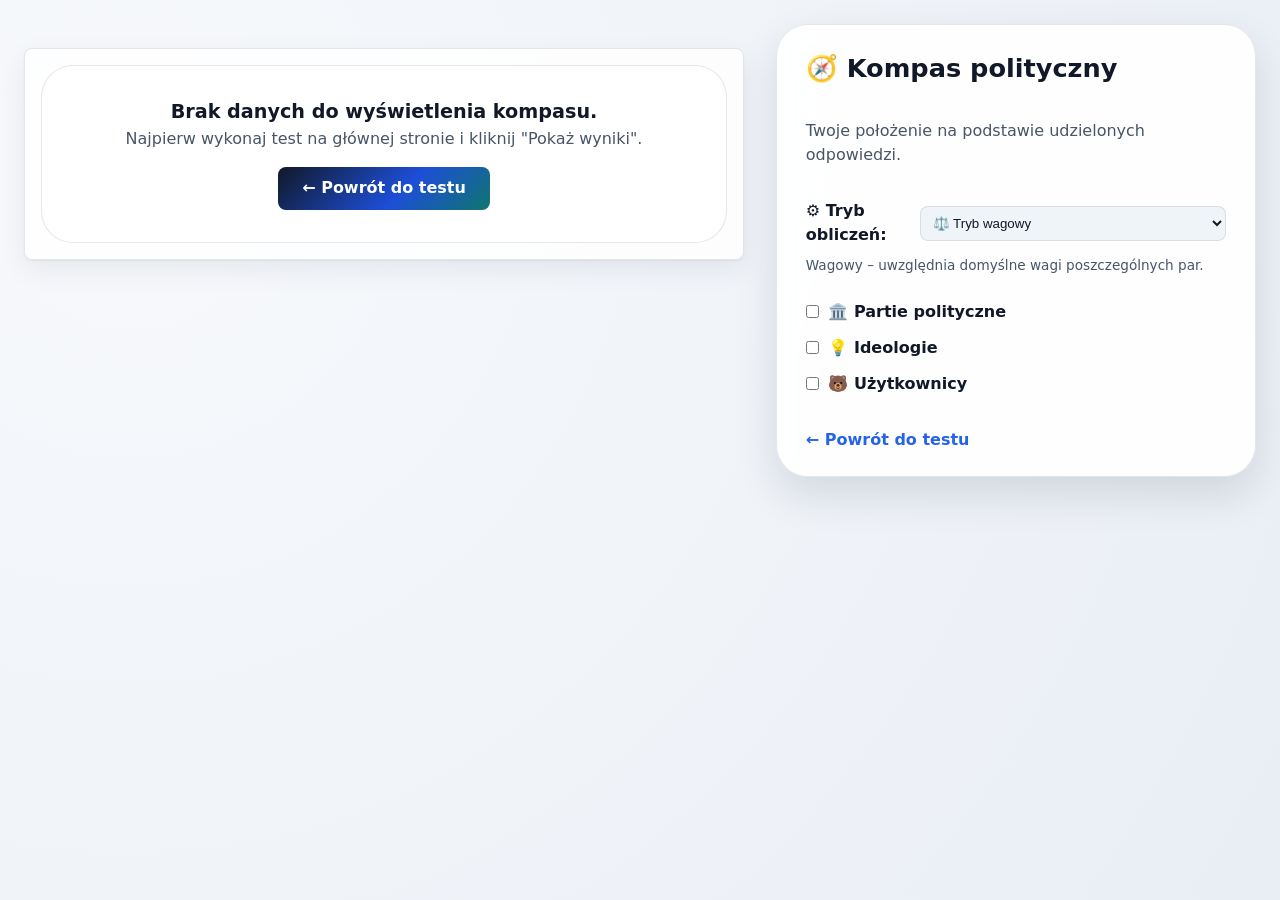
<file: kompas.html>
<!DOCTYPE html>
<html lang="pl">
<head>
  <meta charset="UTF-8">
  <meta name="viewport" content="width=device-width, initial-scale=1.0, user-scalable=yes">
  <meta name="theme-color" content="#1e293b">
  <title>NeoAutystyk – Kompas polityczny</title>
  <link rel="icon" type="image/svg+xml" href="images/ALogo.svg">
  <link rel="stylesheet" href="style.css">
  <link rel="stylesheet" href="compass.css">
  <link rel="preconnect" href="https://fonts.googleapis.com">
  <link rel="preconnect" href="https://fonts.gstatic.com" crossorigin>
  <style>
    /* Dodatkowe style dla podstrony – dwie kolumny, przestronny layout */
    body {
      padding: 1.5rem;
      background: radial-gradient(circle at 10% 20%, var(--bg-gradient-start), var(--bg-gradient-end));
      min-height: 100vh;
    }
    .kompas-layout {
      display: grid;
      grid-template-columns: 1.2fr 0.8fr;
      gap: 2rem;
      max-width: 1400px;
      margin: 0 auto;
      align-items: start;
    }
    .kompas-left {
      min-width: 0;
    }
    .kompas-right {
      background: var(--card-bg);
      backdrop-filter: blur(8px);
      border-radius: 32px;
      padding: 1.5rem 1.8rem;
      border: 1px solid var(--card-border);
      box-shadow: var(--shadow-md);
      display: flex;
      flex-direction: column;
      gap: 1.5rem;
    }
    .kompas-right h2 {
      margin: 0 0 0.5rem 0;
      font-size: 1.6rem;
    }
    .kompas-right .control-group {
      display: flex;
      flex-direction: column;
      gap: 0.75rem;
    }
    .kompas-right .control-group label {
      display: flex;
      align-items: center;
      gap: 0.6rem;
      font-weight: 600;
      color: var(--text-primary);
    }
    .kompas-right select,
    .kompas-right input[type="checkbox"] {
      accent-color: var(--link-color);
    }
    .kompas-right select {
      padding: 0.5rem;
      border-radius: 8px;
      border: 1px solid var(--card-border);
      background: var(--btn-bg);
      color: var(--text-primary);
      font-weight: 500;
      width: 100%;
    }
    .kompas-right .mode-desc {
      font-size: 0.85rem;
      color: var(--text-secondary);
      margin-top: -0.25rem;
    }
    .kompas-right .creative-config-area {
      border-top: 1px solid var(--footer-border);
      padding-top: 1rem;
      margin-top: 0.5rem;
      display: none;
    }
    .kompas-right .creative-config-area.visible {
      display: block;
    }
    .kompas-right .creative-label-edit {
      display: flex;
      flex-wrap: wrap;
      gap: 0.5rem;
      margin-bottom: 1rem;
    }
    .kompas-right .creative-label-edit input {
      flex: 1;
      min-width: 80px;
      padding: 0.4rem;
      border-radius: 8px;
      border: 1px solid var(--card-border);
      background: var(--btn-bg);
      color: var(--text-primary);
    }
    .kompas-right .creative-pairs-list {
      max-height: 300px;
      overflow-y: auto;
      display: flex;
      flex-direction: column;
      gap: 0.5rem;
      margin-bottom: 1rem;
    }
    .kompas-right .creative-pair-row {
      display: grid;
      grid-template-columns: 1fr auto auto 70px;
      gap: 0.5rem;
      align-items: center;
      background: var(--desc-bg);
      padding: 0.4rem 0.6rem;
      border-radius: 8px;
      font-size: 0.85rem;
    }
    .kompas-right .creative-pair-row label {
      display: flex;
      align-items: center;
      gap: 0.4rem;
      font-weight: 500;
      color: var(--text-primary);
    }
    .kompas-right .creative-pair-row select,
    .kompas-right .creative-pair-row input {
      padding: 0.2rem 0.4rem;
      border-radius: 6px;
      border: 1px solid var(--card-border);
      background: var(--btn-bg);
      color: var(--text-primary);
    }
    .kompas-right .creative-pair-row input[type="checkbox"] {
      width: 1.2rem;
      height: 1.2rem;
    }
    .btn-secondary {
      background: var(--btn-bg);
      border: 1px solid var(--card-border);
      padding: 0.5rem 1rem;
      border-radius: 8px;
      cursor: pointer;
      font-weight: 600;
      color: var(--text-primary);
      transition: all 0.15s;
    }
    .btn-secondary:hover {
      background: var(--btn-hover);
      transform: scale(0.98);
    }
    .btn-primary {
      background: var(--submit-bg);
      border: none;
      padding: 0.5rem 1.2rem;
      border-radius: 8px;
      color: white;
      font-weight: 700;
      cursor: pointer;
      transition: all 0.15s;
    }
    .btn-primary:hover {
      transform: scale(0.98);
    }
    .kompas-right .back-link {
      display: inline-block;
      margin-top: 0.5rem;
      color: var(--link-color);
      text-decoration: none;
      font-weight: 600;
    }
    .kompas-right .back-link:hover {
      text-decoration: underline;
    }
    @media (max-width: 860px) {
      .kompas-layout {
        grid-template-columns: 1fr;
        gap: 1.5rem;
      }
      .kompas-right {
        order: -1;
      }
    }
  </style>
</head>
<body>
  <div class="kompas-layout">
    <!-- LEWA KOLUMNA: kompas -->
    <div class="kompas-left">
      <div id="modal-compass-container" class="compass-wrapper" style="max-width: 100%;"></div>
    </div>

    <!-- PRAWA KOLUMNA: panel sterowania -->
    <div class="kompas-right">
      <h2>🧭 Kompas polityczny</h2>
      <p style="color: var(--text-secondary); margin-bottom: 0.5rem;">Twoje położenie na podstawie udzielonych odpowiedzi.</p>

      <div class="control-group">
        <label>⚙️ Tryb obliczeń:
          <select id="compass-mode-select">
            <option value="weighted">⚖️ Tryb wagowy</option>
            <option value="equal">📏 Jednakowe wagi</option>
            <option value="institutional">🏛️ Tryb Instytucjonalny</option>
            <option value="creative">✨ Tryb Kreatywny</option>
          </select>
        </label>
        <div class="mode-desc" id="compass-mode-desc">Wagowy – uwzględnia domyślne wagi poszczególnych par.</div>
      </div>

      <div class="control-group">
        <label><input type="checkbox" id="toggle-parties"> 🏛️ Partie polityczne</label>
        <label><input type="checkbox" id="toggle-ideologies"> 💡 Ideologie</label>
        <label><input type="checkbox" id="toggle-users"> 🐻 Użytkownicy</label>
      </div>

      <div id="creative-config-area" class="creative-config-area">
        <h4>⚙️ Konfiguracja trybu kreatywnego</h4>
        <div class="creative-label-edit">
          <input type="text" id="modal-label-top" placeholder="Góra" value="Heteronomia">
          <input type="text" id="modal-label-bottom" placeholder="Dół" value="Autonomia">
          <input type="text" id="modal-label-left" placeholder="Lewo" value="Socjalizm">
          <input type="text" id="modal-label-right" placeholder="Prawo" value="Kapitalizm">
          <button id="modal-apply-labels" class="btn-secondary">Zmień etykiety</button>
        </div>
        <div id="modal-creative-pairs-list" class="creative-pairs-list"></div>
        <button id="modal-apply-creative" class="btn-primary">Zastosuj konfigurację kreatywną</button>
      </div>

      <a href="index.html" class="back-link">← Powrót do testu</a>
    </div>
  </div>

  <!-- Popup (do wyświetlania opisów) -->
  <div id="popup" class="popup hidden" aria-hidden="true">
    <div class="popup-content" role="dialog" aria-modal="true">
      <p id="popup-text"></p>
      <button id="closePopup" aria-label="Zamknij">Zamknij</button>
    </div>
  </div>

  <!-- Skrypty -->
  <script src="script.js"></script>
  <script src="compass-core.js"></script>
  <script src="compass-ui.js"></script>
  <script src="compass-enhancements.js"></script>
  <script src="kompas.js"></script>
</body>
</html>
</file>
<file: style.css>
/* style.css – nowoczesny, płynny, estetyczny wygląd + grid dla kategorii wartości + rankingi obok siebie */
* {
  margin: 0;
  padding: 0;
  box-sizing: border-box;
}

html {
  scroll-behavior: smooth;
}

:root {
  --bg-gradient-start: #f9fafc;
  --bg-gradient-end: #eef2f8;
  --text-primary: #0a0f1c;
  --text-secondary: #2c3e4e;
  --card-bg: rgba(255, 255, 255, 0.96);
  --card-bg-hover: #ffffff;
  --card-border: rgba(0, 0, 0, 0.05);
  --shadow-sm: 0 8px 20px rgba(0, 0, 0, 0.03), 0 2px 6px rgba(0, 0, 0, 0.05);
  --shadow-md: 0 16px 30px -12px rgba(0, 0, 0, 0.1);
  --shadow-lg: 0 24px 40px -16px rgba(0, 0, 0, 0.15);
  --btn-bg: #f0f3f8;
  --btn-hover: #e6ecf3;
  --comment-bg: #fef3e8;
  --comment-color: #c2410c;
  --desc-bg: #fafcff;
  --desc-border: #cbd5e1;
  --answer-strong-agree: #1f8b4c;
  --answer-mild-agree: #52b152;
  --answer-mild-disagree: #e25c5c;
  --answer-strong-disagree: #b91c1c;
  --answer-skip: #94a3b8;
  --submit-bg: linear-gradient(105deg, #1a2a3f, #0f1a2a);
  --submit-hover: linear-gradient(105deg, #0f1a2a, #08121f);
  --value-bar-bg: #e2e8f0;
  --ranking-hover: #f1f5f9;
  --rank-percent-bg: #eef2ff;
  --popup-bg: #ffffff;
  --footer-color: #4b5563;
  --footer-border: #e2e8f0;
  --link-color: #2563eb;
  --transition-speed: 0.2s;
}

body.dark {
  --bg-gradient-start: #0a0f1c;
  --bg-gradient-end: #111827;
  --text-primary: #f1f5f9;
  --text-secondary: #cbd5e1;
  --card-bg: rgba(17, 24, 39, 0.95);
  --card-bg-hover: #1e293b;
  --card-border: rgba(255, 255, 255, 0.08);
  --shadow-sm: 0 8px 20px rgba(0, 0, 0, 0.4);
  --shadow-md: 0 16px 30px -12px rgba(0, 0, 0, 0.5);
  --shadow-lg: 0 24px 40px -16px rgba(0, 0, 0, 0.6);
  --btn-bg: #2d3a4f;
  --btn-hover: #3b4a63;
  --comment-bg: #2d2318;
  --comment-color: #fbbf24;
  --desc-bg: #111827;
  --desc-border: #3f4e6b;
  --answer-strong-agree: #1f6e43;
  --answer-mild-agree: #3e8e41;
  --answer-mild-disagree: #b94a4a;
  --answer-strong-disagree: #8b2c2c;
  --answer-skip: #5a6a7e;
  --submit-bg: linear-gradient(105deg, #0f172a, #030712);
  --submit-hover: linear-gradient(105deg, #1e293b, #0f172a);
  --value-bar-bg: #1e2a3a;
  --ranking-hover: #1e293b;
  --rank-percent-bg: #0f172a;
  --popup-bg: #1e293b;
  --footer-color: #94a3b8;
  --footer-border: #1e2a3a;
  --link-color: #60a5fa;
}

@media (prefers-reduced-motion: reduce) {
  * {
    animation-duration: 0.01ms !important;
    transition-duration: 0.01ms !important;
  }
}

body {
  font-family: system-ui, -apple-system, 'Segoe UI', 'Roboto', 'Helvetica Neue', sans-serif;
  background: radial-gradient(circle at 10% 20%, var(--bg-gradient-start), var(--bg-gradient-end));
  color: var(--text-primary);
  line-height: 1.5;
  padding: 2rem 1rem;
  min-height: 100vh;
}

.container {
  max-width: 1100px;
  margin: 0 auto;
}

/* Header */
.header-top {
  display: flex;
  justify-content: space-between;
  align-items: center;
  flex-wrap: wrap;
  gap: 1rem;
  margin-bottom: 1.5rem;
}

.logo-title {
  display: flex;
  align-items: center;
  gap: 0.8rem;
  flex-wrap: wrap;
}

.site-logo {
  height: 48px;
  width: auto;
  max-width: 120px;
  object-fit: contain;
  filter: drop-shadow(0 2px 4px rgba(0,0,0,0.1));
  transition: transform 0.2s ease, filter 0.2s ease;
}

.site-logo:hover {
  transform: scale(1.02);
  filter: drop-shadow(0 4px 8px rgba(0,0,0,0.15));
}

body.dark .site-logo {
  filter: drop-shadow(0 0 3px rgba(255,255,255,0.4));
  background-color: rgba(255,255,255,0.05);
  border-radius: 12px;
  padding: 2px;
}

h1 {
  font-size: 2.2rem;
  font-weight: 800;
  letter-spacing: -0.02em;
  background: linear-gradient(135deg, #1f3a5f, #2b4f6c);
  background-clip: text;
  -webkit-background-clip: text;
  color: transparent;
  text-shadow: 0 2px 4px rgba(0,0,0,0.05);
}

body.dark h1 {
  background: none;
  color: #e2e8f0;
  text-shadow: none;
}

.theme-toggle {
  background: var(--btn-bg);
  border: none;
  font-size: 1.6rem;
  cursor: pointer;
  padding: 0.3rem 0.8rem;
  border-radius: 60px;
  transition: all var(--transition-speed) ease;
  line-height: 1;
  box-shadow: var(--shadow-sm);
  will-change: transform;
}

.theme-toggle:hover {
  transform: scale(0.94);
  background: var(--btn-hover);
}

.disclaimer {
  background: var(--card-bg);
  border-left: 5px solid #f59e0b;
  padding: 1.2rem 1.8rem;
  border-radius: 32px;
  font-size: 0.9rem;
  margin-bottom: 2rem;
  backdrop-filter: blur(8px);
  box-shadow: var(--shadow-sm);
}

/* Karty pytań */
.question-card {
  background: var(--card-bg);
  backdrop-filter: blur(4px);
  border-radius: 32px;
  padding: 1.6rem 1.8rem;
  margin-bottom: 1.8rem;
  box-shadow: var(--shadow-sm);
  transition: transform 0.2s ease, box-shadow 0.2s ease;
  border: 1px solid var(--card-border);
  will-change: transform;
}

.question-card:hover {
  transform: translateY(-3px);
  box-shadow: var(--shadow-md);
  background: var(--card-bg-hover);
}

.question-text {
  font-size: 1.3rem;
  font-weight: 600;
  margin-bottom: 1rem;
  color: var(--text-primary);
  line-height: 1.4;
}

.expand-btn {
  background: var(--btn-bg);
  border: none;
  color: var(--link-color);
  cursor: pointer;
  font-size: 0.85rem;
  font-weight: 500;
  padding: 0.4rem 1rem;
  margin-right: 0.8rem;
  border-radius: 60px;
  transition: all 0.15s;
  display: inline-flex;
  align-items: center;
  gap: 0.3rem;
  will-change: transform;
}

.expand-btn:hover {
  background: var(--btn-hover);
  transform: scale(0.96);
}

.comment-badge {
  display: inline-flex;
  align-items: center;
  background: var(--comment-bg);
  border-radius: 60px;
  padding: 0.4rem 1rem;
  font-size: 0.75rem;
  font-weight: 600;
  color: var(--comment-color);
  cursor: pointer;
  transition: all 0.15s;
  will-change: transform;
}

.comment-badge:hover {
  background: var(--btn-hover);
  transform: scale(0.96);
}

.description {
  margin: 1rem 0 0.5rem;
  padding: 1rem 1.4rem;
  background: var(--desc-bg);
  border-radius: 28px;
  font-size: 0.9rem;
  display: none;
  line-height: 1.5;
  border-left: 4px solid var(--desc-border);
  color: var(--text-secondary);
}

.description.visible {
  display: block;
  animation: fadeSlide 0.2s ease;
}

@keyframes fadeSlide {
  from { opacity: 0; transform: translateY(-6px); }
  to { opacity: 1; transform: translateY(0); }
}

/* Odpowiedzi */
.answers {
  display: flex;
  flex-wrap: wrap;
  gap: 0.9rem;
  margin-top: 1.5rem;
}

.answer-option {
  flex: 1 0 auto;
  background: var(--btn-bg);
  border-radius: 60px;
  padding: 0.75rem 1.2rem;
  text-align: center;
  cursor: pointer;
  transition: all 0.15s cubic-bezier(0.2, 0.9, 0.4, 1.1);
  font-size: 0.9rem;
  font-weight: 600;
  border: 1px solid transparent;
  box-shadow: 0 1px 2px rgba(0,0,0,0.05);
  will-change: transform;
}

.answer-strong-agree {
  background: var(--answer-strong-agree);
  color: white;
}
.answer-mild-agree {
  background: var(--answer-mild-agree);
  color: white;
}
.answer-mild-disagree {
  background: var(--answer-mild-disagree);
  color: white;
}
.answer-strong-disagree {
  background: var(--answer-strong-disagree);
  color: white;
}
.answer-skip {
  background: var(--answer-skip);
  color: white;
}

.answer-option:hover {
  transform: translateY(-2px);
  filter: brightness(0.96);
  box-shadow: 0 8px 18px rgba(0,0,0,0.1);
}

.answer-option.selected {
  border: 2px solid white;
  outline: 2px solid var(--text-primary);
  transform: scale(0.98);
  filter: brightness(1.04);
  box-shadow: 0 8px 20px rgba(0,0,0,0.2);
}

/* Główny przycisk */
.actions {
  margin: 2.5rem 0;
  text-align: center;
}

.btn-submit {
  background: var(--submit-bg);
  color: white;
  border: none;
  padding: 1rem 2.8rem;
  font-size: 1.15rem;
  font-weight: 700;
  border-radius: 80px;
  cursor: pointer;
  transition: all 0.25s;
  box-shadow: var(--shadow-md);
  letter-spacing: 0.5px;
  will-change: transform;
}

.btn-submit:hover {
  transform: translateY(-4px);
  background: var(--submit-hover);
  box-shadow: var(--shadow-lg);
}

.btn-submit:active {
  transform: translateY(2px);
}

/* Wyniki – pary wartości */
#results-container hr {
  margin: 2rem 0;
  border: none;
  height: 2px;
  background: linear-gradient(90deg, transparent, var(--footer-border), transparent);
}

/* Przełącznik trybów (tryb liczenia) */
.mode-selector {
  display: flex;
  flex-wrap: wrap;
  align-items: center;
  gap: 1rem;
  background: var(--card-bg);
  padding: 0.8rem 1.5rem;
  border-radius: 60px;
  margin-bottom: 1.8rem;
  border: 1px solid var(--card-border);
  backdrop-filter: blur(4px);
}
.mode-selector span {
  font-weight: 600;
  color: var(--text-primary);
}
.mode-selector label {
  display: inline-flex;
  align-items: center;
  gap: 0.4rem;
  cursor: pointer;
  font-weight: 500;
  color: var(--text-secondary);
  transition: color 0.15s;
}
.mode-selector label:hover {
  color: var(--link-color);
}
.mode-selector input[type="radio"] {
  accent-color: var(--link-color);
  width: 1rem;
  height: 1rem;
  margin: 0;
}
.help-btn {
  background: var(--btn-bg);
  border: none;
  width: 28px;
  height: 28px;
  border-radius: 30px;
  font-weight: bold;
  cursor: pointer;
  transition: all 0.15s;
  color: var(--text-primary);
  will-change: transform;
}
.help-btn:hover {
  background: var(--btn-hover);
  transform: scale(0.92);
}

/* Kategorie – grid 2 kolumny */
.values-categories-grid {
  display: grid;
  grid-template-columns: repeat(2, 1fr);
  gap: 1.5rem;
  margin-top: 1rem;
}

.value-category-block {
  background: var(--card-bg);
  backdrop-filter: blur(4px);
  border-radius: 32px;
  padding: 1rem 1.2rem;
  border: 1px solid var(--card-border);
  box-shadow: var(--shadow-sm);
  transition: transform 0.2s ease, box-shadow 0.2s ease;
  break-inside: avoid;
  page-break-inside: avoid;
}

.value-category-block:hover {
  background: var(--card-bg-hover);
  box-shadow: var(--shadow-md);
}

.category-header {
  font-size: 1.2rem;
  font-weight: 700;
  margin: 0 0 1rem 0;
  padding-bottom: 0.5rem;
  border-bottom: 2px solid var(--link-color);
  display: inline-block;
  color: var(--text-primary);
}

/* NOWY STYL DLA PAR WARTOŚCI – POPRAWA NACHODZENIA */
.value-bar-container-new {
  display: flex;
  align-items: center;
  gap: 0.8rem;
  flex-wrap: wrap;
  margin-bottom: 1rem;
}

.value-left-new, .value-right-new {
  flex: 0 0 120px; /* Stała szerokość dla etykiet */
  font-weight: 700;
  cursor: pointer;
  text-decoration: underline dotted;
  text-underline-offset: 6px;
  transition: all 0.2s ease;
  font-size: 0.9rem;
  word-wrap: break-word;
  word-break: break-word;
  color: var(--text-primary);
}

.value-right-new {
  text-align: right;
}

/* ===== ZMODYFIKOWANY HOVER – KOLOR Z PASKA + ULEPSZENIA ===== */
.value-left-new:hover, .value-right-new:hover {
  color: var(--hover-color, var(--link-color));
  text-shadow: 0 0 6px currentColor;
  transform: scale(1.02);
  transition: all 0.2s cubic-bezier(0.2, 0.9, 0.4, 1.2);
}

.value-bar-new {
  flex: 3;
  background: var(--value-bar-bg);
  border-radius: 60px;
  height: 38px;
  overflow: hidden;
  display: flex;
  box-shadow: inset 0 1px 3px rgba(0,0,0,0.1);
  min-width: 150px;
}

.bar-left-new, .bar-right-new {
  height: 100%;
  line-height: 38px;
  padding: 0 10px;
  font-size: 0.8rem;
  font-weight: 700;
  white-space: nowrap;
  transition: width 0.3s cubic-bezier(0.2, 0.9, 0.4, 1.2);
}

.bar-left-new {
  text-align: left;
}
.bar-right-new {
  text-align: right;
}

/* Rankingi */
.ranking-section {
  margin-bottom: 2rem;
  width: 100%;
}

/* NOWE STYLE DLA LISTY RANKINGOWEJ – przewijanie */
.ranking-list {
  margin-top: 0.8rem;
  max-height: 400px;
  overflow-y: auto;
  padding-right: 0.5rem;
}

.ranking-item {
  display: flex;
  justify-content: space-between;
  align-items: center;
  padding: 0.8rem 0.8rem;
  border-bottom: 1px solid var(--footer-border);
  transition: all 0.15s;
  margin: 0 -0.2rem;
  border-radius: 28px;
  cursor: pointer;
  will-change: transform;
}

.ranking-item:hover {
  background: var(--ranking-hover);
  padding-left: 1.2rem;
  transform: scale(1.01);
}

.rank-name {
  font-weight: 700;
  font-size: 1rem;
}

.rank-percent {
  font-family: 'JetBrains Mono', monospace;
  font-weight: 800;
  background: var(--rank-percent-bg);
  padding: 0.3rem 1rem;
  border-radius: 60px;
  font-size: 0.85rem;
  color: var(--text-primary);
}

h3 {
  font-size: 1.45rem;
  margin: 1.5rem 0 1rem 0;
  font-weight: 600;
  letter-spacing: -0.3px;
}

/* Przycisk rozwijania został usunięty – nie używany, ale klasa może pozostać bez efektu */
.toggle-rank-btn {
  background: var(--btn-bg);
  border: none;
  padding: 0.5rem 1.4rem;
  margin-top: 1rem;
  border-radius: 60px;
  font-size: 0.85rem;
  font-weight: 500;
  cursor: pointer;
  transition: all 0.2s;
  color: var(--text-primary);
  will-change: transform;
}

.toggle-rank-btn:hover {
  background: var(--btn-hover);
  transform: scale(0.96);
}

.hidden-rank-item {
  display: none;
}

/* NOWY KONTENER DLA RANKINGÓW OBOK SIEBIE */
.ideologies-parties-container {
  display: grid;
  grid-template-columns: repeat(3, minmax(0, 1fr));
  gap: 2rem;
  margin-top: 2rem;
}

/* ========== LOGOTYPY PARTII ========== */
.party-logo-small {
  width: 28px;
  height: 28px;
  object-fit: contain;
  margin-right: 10px;
  vertical-align: middle;
  border-radius: 6px;
  background-color: rgba(255,255,255,0.1);
  transition: transform 0.1s ease;
}
.ranking-item:hover .party-logo-small {
  transform: scale(1.05);
}

/* NOWA KLASA .ranking-logo-small (do użytu zarówno dla partii jak i ideologii) */
.ranking-logo-small {
  width: 28px;
  height: 28px;
  object-fit: contain;
  margin-right: 10px;
  vertical-align: middle;
  border-radius: 6px;
  background-color: rgba(255,255,255,0.1);
  transition: transform 0.1s ease;
}
.ranking-item:hover .ranking-logo-small {
  transform: scale(1.05);
}

.user-logo-small {
  width: 32px;
  height: 32px;
  object-fit: cover;
  margin-right: 10px;
  border-radius: 50%;
  border: 2px solid color-mix(in srgb, var(--accent-sky) 45%, transparent);
  background: var(--card-bg);
  flex: 0 0 auto;
}

.ranking-friend-dot {
  margin-right: 10px;
  flex: 0 0 auto;
}

.matching-mode-selector {
  margin-top: 0.75rem;
  border-color: color-mix(in srgb, var(--accent-sky) 45%, var(--card-border));
}

/* Baner symulacji partii */
.simulation-banner {
  display: flex;
  align-items: center;
  gap: 1rem;
  background: linear-gradient(105deg, var(--card-bg), rgba(37, 99, 235, 0.1));
  backdrop-filter: blur(8px);
  border-radius: 48px;
  padding: 0.8rem 1.8rem;
  margin-bottom: 1.5rem;
  border: 1px solid var(--card-border);
  box-shadow: var(--shadow-md);
}
.simulation-banner-logo {
  width: 64px;
  height: 64px;
  object-fit: contain;
  border-radius: 12px;
  background: white;
  padding: 4px;
}
.simulation-banner-text {
  font-size: 1rem;
  color: var(--text-primary);
}
.simulation-banner-text strong {
  color: var(--link-color);
}
.simulation-banner-text small {
  font-size: 0.75rem;
  color: var(--footer-color);
}

/* Duże logo w popupie (dodawane dynamicznie) */
.popup-logo-img {
  display: block;
  max-width: 120px;
  max-height: 120px;
  margin: 0 auto 16px auto;
  object-fit: contain;
  border-radius: 16px;
  background: white;
  padding: 4px;
  box-shadow: var(--shadow-sm);
}

/* Popup */
.popup {
  position: fixed;
  top: 0;
  left: 0;
  width: 100%;
  height: 100%;
  background: rgba(0, 0, 0, 0.7);
  backdrop-filter: blur(8px);
  display: flex;
  justify-content: center;
  align-items: center;
  z-index: 1000;
  animation: fadeBg 0.2s ease;
}

@keyframes fadeBg {
  from { background: rgba(0,0,0,0); backdrop-filter: blur(0); }
  to { background: rgba(0,0,0,0.7); backdrop-filter: blur(8px); }
}

.popup.hidden {
  display: none;
}

.popup-content {
  background: var(--popup-bg);
  padding: 1.8rem 2rem;
  border-radius: 48px;
  max-width: 520px;
  width: 90%;
  max-height: 80vh;
  overflow-y: auto;
  text-align: left;
  box-shadow: var(--shadow-lg);
  font-size: 1rem;
  line-height: 1.5;
  border: 1px solid var(--card-border);
  animation: slideUp 0.2s ease;
  color: var(--text-primary);
}

@keyframes slideUp {
  from { opacity: 0; transform: translateY(20px); }
  to { opacity: 1; transform: translateY(0); }
}

#closePopup {
  display: block;
  margin: 1rem auto 0;
  background: var(--submit-bg);
  color: white;
  border: none;
  padding: 0.7rem 1.8rem;
  border-radius: 60px;
  cursor: pointer;
  font-weight: 600;
  transition: all 0.2s;
  will-change: transform;
}

#closePopup:hover {
  transform: scale(0.96);
}

/* Stopka */
footer {
  text-align: center;
  font-size: 0.75rem;
  margin-top: 4rem;
  color: var(--footer-color);
  border-top: 1px solid var(--footer-border);
  padding-top: 2rem;
  display: flex;
  flex-direction: column;
  align-items: center;
  gap: 0.8rem;
}

.footer-logo {
  height: 32px;
  width: auto;
  opacity: 0.7;
  transition: opacity 0.2s ease, filter 0.2s ease;
}

.footer-logo:hover {
  opacity: 1;
}

body.dark .footer-logo {
  filter: drop-shadow(0 0 2px rgba(255,255,255,0.3));
}

footer a {
  color: var(--link-color);
  text-decoration: none;
}

footer a:hover {
  text-decoration: underline;
}

/* Udostępnianie */
.share-section {
  margin-top: 2rem;
  padding: 1.2rem 1.8rem;
  background: var(--card-bg);
  border-radius: 32px;
  border: 1px solid var(--card-border);
}

.share-code {
  width: 100%;
  padding: 0.8rem;
  font-family: monospace;
  background: var(--rank-percent-bg);
  color: var(--text-primary);
  border: 1px solid var(--footer-border);
  border-radius: 20px;
  resize: vertical;
  font-size: 0.85rem;
}

/* ===== UJEDNOLICONY PRZYCISK KOPIUJ W SEKCJI KOMPASU ===== */
.copy-btn {
  background: linear-gradient(105deg, #2563eb, #1e40af);
  border: none;
  padding: 0.6rem 1.6rem;
  border-radius: 60px;
  cursor: pointer;
  margin-top: 1rem;
  font-weight: 600;
  transition: all 0.2s;
  color: white;
  box-shadow: var(--shadow-sm);
  will-change: transform;
}
.copy-btn:hover {
  transform: translateY(-2px);
  background: linear-gradient(105deg, #1e40af, #172554);
  box-shadow: var(--shadow-md);
}
.copy-btn:active {
  transform: translateY(1px);
}
body.dark .copy-btn {
  background: linear-gradient(105deg, #3b82f6, #1e3a8a);
}
body.dark .copy-btn:hover {
  background: linear-gradient(105deg, #2563eb, #1e40af);
}

.share-link {
  margin-top: 1rem;
  text-align: center;
}

/* ========== ODŚWIEŻENIE 2026: spokojniejszy, nowocześniejszy interfejs ========== */
:root {
  --bg-gradient-start: #f7f9fc;
  --bg-gradient-end: #e9eef5;
  --text-primary: #111827;
  --text-secondary: #475569;
  --card-bg: rgba(255, 255, 255, 0.92);
  --card-bg-hover: #ffffff;
  --card-border: rgba(15, 23, 42, 0.1);
  --shadow-sm: 0 1px 2px rgba(15, 23, 42, 0.05), 0 10px 28px rgba(15, 23, 42, 0.07);
  --shadow-md: 0 18px 42px rgba(15, 23, 42, 0.12);
  --shadow-lg: 0 28px 70px rgba(15, 23, 42, 0.2);
  --btn-bg: #eef4f8;
  --btn-hover: #e2eaf0;
  --desc-bg: #f8fafc;
  --desc-border: #38bdf8;
  --submit-bg: linear-gradient(135deg, #111827, #1d4ed8 58%, #0f766e);
  --submit-hover: linear-gradient(135deg, #020617, #1e40af 58%, #115e59);
  --ranking-hover: rgba(14, 165, 233, 0.09);
  --rank-percent-bg: #edf7ff;
  --link-color: #2563eb;
  --accent-sky: #38bdf8;
  --accent-green: #22c55e;
  --accent-amber: #f59e0b;
}

body.dark {
  --bg-gradient-start: #070b13;
  --bg-gradient-end: #111827;
  --text-primary: #f8fafc;
  --text-secondary: #cbd5e1;
  --card-bg: rgba(15, 23, 42, 0.9);
  --card-bg-hover: #172033;
  --card-border: rgba(148, 163, 184, 0.18);
  --btn-bg: #182235;
  --btn-hover: #22304a;
  --desc-bg: #0f172a;
  --desc-border: #0ea5e9;
  --rank-percent-bg: #102033;
  --ranking-hover: rgba(56, 189, 248, 0.11);
  --link-color: #7dd3fc;
}

body {
  background:
    linear-gradient(135deg, rgba(56, 189, 248, 0.16), transparent 34%),
    linear-gradient(315deg, rgba(34, 197, 94, 0.14), transparent 32%),
    linear-gradient(180deg, var(--bg-gradient-start), var(--bg-gradient-end));
  padding: 1.5rem;
}

.container {
  max-width: 1180px;
}

header {
  margin-bottom: 1.8rem;
}

.header-top {
  align-items: center;
  gap: 1.25rem;
  padding: 1rem;
  margin-bottom: 1rem;
  background: var(--card-bg);
  border: 1px solid var(--card-border);
  border-radius: 8px;
  box-shadow: var(--shadow-sm);
  backdrop-filter: blur(16px);
}

.logo-title {
  gap: 1rem;
}

.site-logo {
  width: 64px;
  height: 64px;
  max-width: 64px;
  padding: 0;
  border-radius: 8px;
  background: #ffffff;
  box-shadow: 0 12px 30px rgba(15, 23, 42, 0.16);
  filter: none;
}

.site-logo:hover {
  transform: translateY(-2px);
  filter: none;
}

body.dark .site-logo {
  background: #f8fafc;
  filter: none;
}

h1 {
  font-size: clamp(1.75rem, 4vw, 3rem);
  letter-spacing: 0;
  line-height: 1;
  background: linear-gradient(135deg, #0f172a, #1d4ed8 52%, #0f766e);
  background-clip: text;
  -webkit-background-clip: text;
  color: transparent;
  text-shadow: none;
}

body.dark h1 {
  background: linear-gradient(135deg, #f8fafc, #7dd3fc 58%, #86efac);
  background-clip: text;
  -webkit-background-clip: text;
  color: transparent;
}

.header-controls {
  display: flex;
  align-items: center;
  gap: 0.7rem;
}

.language-select,
.theme-toggle,
.expand-btn,
.comment-badge,
.mode-selector,
.simulation-panel select,
.simulation-panel button,
.import-panel textarea,
.import-panel button,
.copy-btn,
.copy-export-btn,
.compass-link,
.share-code,
.export-code,
#closePopup {
  border-radius: 8px;
}

.language-select {
  min-height: 42px;
  padding: 0.55rem 0.8rem;
  border: 1px solid var(--card-border);
  background: var(--btn-bg);
  color: var(--text-primary);
  font-weight: 650;
}

.theme-toggle {
  width: 42px;
  height: 42px;
  display: inline-grid;
  place-items: center;
  padding: 0;
  font-size: 1.25rem;
  border: 1px solid var(--card-border);
}

.disclaimer,
.question-card,
.value-category-block,
.ranking-section,
.share-section,
.import-panel,
.simulation-panel,
.export-answers-section,
.popup-content {
  border-radius: 8px;
}

.disclaimer {
  position: relative;
  overflow: hidden;
  border-left: 0;
  border-top: 4px solid var(--accent-amber);
  padding: 1.25rem 1.4rem;
}

.disclaimer p + p {
  margin-top: 0.55rem;
}

.import-panel,
.simulation-panel {
  align-items: center;
  box-shadow: var(--shadow-sm);
}

.import-panel {
  border-top: 3px solid var(--accent-sky);
}

.simulation-panel {
  border-top: 3px solid var(--accent-green);
}

.question-card {
  position: relative;
  overflow: hidden;
  padding: 1.35rem;
  margin-bottom: 1rem;
}

.question-card::before {
  content: "";
  position: absolute;
  inset: 0 auto 0 0;
  width: 4px;
  background: linear-gradient(180deg, var(--accent-sky), var(--accent-green));
}

.question-card:hover {
  transform: translateY(-2px);
}

.question-text {
  font-size: clamp(1rem, 2.4vw, 1.2rem);
  margin-left: 0.2rem;
}

.description {
  border-left: 0;
  border: 1px solid var(--card-border);
  border-top: 3px solid var(--desc-border);
}

.answers {
  display: grid;
  grid-template-columns: repeat(5, minmax(120px, 1fr));
  gap: 0.65rem;
}

.answer-option {
  min-height: 48px;
  display: grid;
  place-items: center;
  padding: 0.7rem 0.75rem;
  border-radius: 8px;
  line-height: 1.2;
}

.answer-option.selected {
  outline: 3px solid rgba(15, 23, 42, 0.9);
  border: 2px solid #ffffff;
  transform: translateY(-1px);
}

body.dark .answer-option.selected {
  outline-color: rgba(248, 250, 252, 0.9);
}

.btn-submit {
  min-width: min(100%, 320px);
  border-radius: 8px;
}

#results-container > h2,
#resultsTitle {
  font-size: clamp(1.7rem, 3vw, 2.25rem);
  letter-spacing: 0;
  margin: 1rem 0;
}

.mode-selector {
  padding: 0.9rem 1rem;
  box-shadow: var(--shadow-sm);
}

.values-categories-grid {
  gap: 1rem;
}

.value-category-block {
  padding: 1.1rem;
}

.category-header {
  display: block;
  border-bottom: 1px solid var(--card-border);
  padding-bottom: 0.65rem;
  font-size: 1.05rem;
}

.value-bar-new {
  height: 34px;
  border-radius: 8px;
}

.bar-left-new,
.bar-right-new {
  line-height: 34px;
}

.ideologies-parties-container {
  gap: 1rem;
}

.ranking-section {
  padding: 1rem;
  background: var(--card-bg);
  border: 1px solid var(--card-border);
  box-shadow: var(--shadow-sm);
}

.ranking-list {
  max-height: 460px;
  scrollbar-width: thin;
}

.ranking-item {
  border-radius: 8px;
  gap: 0.85rem;
}

.ranking-item:hover {
  padding-left: 0.8rem;
  transform: translateY(-1px);
}

.party-logo-small,
.ranking-logo-small,
.ideology-logo-small {
  width: 34px;
  height: 34px;
  border-radius: 8px;
  padding: 3px;
  background: #ffffff;
  box-shadow: 0 1px 4px rgba(15, 23, 42, 0.12);
}

.rank-name {
  flex: 1;
  min-width: 0;
}

.rank-percent {
  border-radius: 8px;
  white-space: nowrap;
}

.simulation-banner {
  border-radius: 8px;
  background: linear-gradient(135deg, var(--card-bg), rgba(56, 189, 248, 0.14));
}

.simulation-banner-logo,
.popup-logo-img,
.footer-logo {
  border-radius: 8px;
}

.popup-content {
  padding: 1.5rem;
}

footer {
  padding: 1.5rem 0 0;
}

.footer-logo {
  height: 38px;
  width: 38px;
  opacity: 0.9;
}

@media (max-width: 980px) {
  .answers {
    grid-template-columns: repeat(2, minmax(0, 1fr));
  }
}

@media (max-width: 720px) {
  body {
    padding: 0.8rem;
  }

  .header-top {
    padding: 0.85rem;
  }

  .header-controls,
  .language-select {
    width: 100%;
  }

  .theme-toggle {
    flex: 0 0 42px;
  }

  .site-logo {
    width: 52px;
    height: 52px;
    max-width: 52px;
  }

  .answers {
    grid-template-columns: 1fr;
  }

  .btn-submit {
    width: 100%;
  }
}

/* Responsywność – na wąskich ekranach jedna kolumna */
@media (max-width: 780px) {
  .values-categories-grid {
    grid-template-columns: 1fr;
    gap: 1rem;
  }
  .ideologies-parties-container {
    grid-template-columns: 1fr;
    gap: 1rem;
  }
  .value-bar-container-new {
    flex-direction: column;
    align-items: stretch;
  }
  .value-left-new, .value-right-new {
    flex-basis: auto;
    text-align: center;
  }
  .value-right-new {
    text-align: center;
  }
  .value-bar-new {
    width: 100%;
  }
}

@media (max-width: 720px) {
  body {
    padding: 1rem;
  }
  .question-card {
    padding: 1.2rem;
  }
  .answers {
    flex-direction: column;
  }
  .answer-option {
    text-align: center;
  }
  h1 {
    font-size: 1.8rem;
  }
  .mode-selector {
    flex-direction: column;
    align-items: stretch;
    text-align: center;
  }
  .logo-title {
    justify-content: center;
    width: 100%;
  }
  .site-logo {
    height: 38px;
  }
}

/* ========== PANEL SYMULACJI ========== */
.simulation-panel {
  background: var(--card-bg);
  backdrop-filter: blur(4px);
  border-radius: 40px;
  padding: 1rem 1.8rem;
  margin-bottom: 1.5rem;
  display: flex;
  flex-wrap: wrap;
  align-items: center;
  gap: 1rem;
  border: 1px solid var(--card-border);
  box-shadow: var(--shadow-sm);
}

.simulation-panel label {
  font-weight: 600;
  font-size: 0.95rem;
}

.simulation-panel select,
.simulation-panel button {
  padding: 0.6rem 1.4rem;
  border-radius: 60px;
  border: 1px solid var(--card-border);
  background: var(--btn-bg);
  color: var(--text-primary);
  cursor: pointer;
  font-size: 0.9rem;
  transition: all 0.15s ease;
  will-change: transform;
}

.simulation-panel select:hover,
.simulation-panel button:hover {
  background: var(--btn-hover);
  transform: scale(0.96);
}

.simulation-panel small {
  font-size: 0.75rem;
  color: var(--footer-color);
  margin-left: auto;
  font-style: italic;
}

@media (max-width: 720px) {
  .simulation-panel {
    flex-direction: column;
    align-items: stretch;
  }
  .simulation-panel small {
    margin-left: 0;
    text-align: center;
  }
}

/* ========== PANEL IMPORTU ODPOWIEDZI ========== */
.import-panel {
  background: var(--card-bg);
  backdrop-filter: blur(8px);
  border-radius: 40px;
  padding: 1.2rem 1.8rem;
  margin-bottom: 1.5rem;
  display: flex;
  flex-wrap: wrap;
  align-items: flex-start;
  gap: 1rem;
  border: 1px solid var(--card-border);
  box-shadow: var(--shadow-md);
  transition: all 0.2s;
}

.import-panel label {
  font-weight: 700;
  font-size: 1rem;
  align-self: center;
  background: linear-gradient(135deg, var(--text-primary), var(--link-color));
  background-clip: text;
  -webkit-background-clip: text;
  color: transparent;
}

.import-panel textarea {
  flex: 2;
  min-width: 200px;
  padding: 0.8rem 1.2rem;
  border-radius: 28px;
  border: 1px solid var(--card-border);
  background: var(--desc-bg);
  color: var(--text-primary);
  font-family: 'JetBrains Mono', monospace;
  font-size: 0.85rem;
  resize: vertical;
  transition: all 0.2s ease;
  line-height: 1.5;
}

.import-panel textarea:focus {
  outline: none;
  border-color: var(--link-color);
  box-shadow: 0 0 0 3px rgba(37, 99, 235, 0.2);
}

.import-panel button {
  padding: 0.6rem 1.6rem;
  border-radius: 60px;
  border: none;
  background: linear-gradient(105deg, #1f8b4c, #0f5c34);
  color: white;
  cursor: pointer;
  font-size: 0.95rem;
  font-weight: 600;
  transition: all 0.2s ease;
  box-shadow: var(--shadow-sm);
  will-change: transform;
}

.import-panel button:hover {
  transform: translateY(-2px);
  background: linear-gradient(105deg, #0f5c34, #0a4526);
  box-shadow: var(--shadow-md);
}

.import-panel button:active {
  transform: translateY(1px);
}

.import-panel small {
  font-size: 0.7rem;
  color: var(--footer-color);
  flex: 1;
  min-width: 180px;
  font-style: italic;
}

@media (max-width: 720px) {
  .import-panel {
    flex-direction: column;
    align-items: stretch;
  }
  .import-panel textarea {
    width: 100%;
  }
}

/* ========== SEKCJA EKSPORTU ODPOWIEDZI ========== */
.export-answers-section {
  margin-top: 2rem;
  padding: 1.2rem 1.8rem;
  background: var(--card-bg);
  backdrop-filter: blur(8px);
  border-radius: 40px;
  border: 1px solid var(--card-border);
  box-shadow: var(--shadow-md);
  transition: all 0.2s;
}

.export-answers-section h3 {
  margin-top: 0;
  font-size: 1.3rem;
}

.export-code {
  width: 100%;
  padding: 1rem;
  font-family: 'JetBrains Mono', monospace;
  background: var(--rank-percent-bg);
  color: var(--text-primary);
  border: 1px solid var(--footer-border);
  border-radius: 28px;
  resize: vertical;
  font-size: 0.85rem;
  line-height: 1.5;
  transition: all 0.2s;
}

.export-code:focus {
  outline: none;
  border-color: var(--link-color);
  box-shadow: 0 0 0 3px rgba(37, 99, 235, 0.2);
}

.copy-export-btn {
  background: linear-gradient(105deg, #2563eb, #1e40af);
  border: none;
  padding: 0.6rem 1.6rem;
  border-radius: 60px;
  cursor: pointer;
  margin-top: 1rem;
  font-weight: 600;
  transition: all 0.2s;
  color: white;
  box-shadow: var(--shadow-sm);
  will-change: transform;
}

.copy-export-btn:hover {
  transform: translateY(-2px);
  background: linear-gradient(105deg, #1e40af, #172554);
  box-shadow: var(--shadow-md);
}

.copy-export-btn:active {
  transform: translateY(1px);
}

/* Link do kompasu */
.compass-link {
  display: inline-flex;
  align-items: center;
  gap: 0.75rem;
  background: linear-gradient(135deg, #ffb347, #ff8c00);
  color: #1e1e2f;
  font-weight: bold;
  padding: 0.85rem 2rem;
  border-radius: 80px;
  text-decoration: none;
  font-size: 1.25rem;
  box-shadow: 0 8px 18px rgba(0, 0, 0, 0.2);
  transition: transform 0.2s ease, box-shadow 0.2s ease, background 0.2s;
  margin: 0.5rem 0;
  letter-spacing: 0.5px;
  will-change: transform;
}

.compass-link:hover {
  transform: translateY(-4px);
  box-shadow: 0 14px 24px rgba(0, 0, 0, 0.3);
  background: linear-gradient(135deg, #ff9f2e, #ff7b00);
}

body.dark .compass-link {
  background: linear-gradient(135deg, #f0b90b, #e67e22);
  color: #0a0f1c;
  box-shadow: 0 8px 18px rgba(0, 0, 0, 0.5);
}

body.dark .compass-link:hover {
  background: linear-gradient(135deg, #f5c542, #f39c12);
  box-shadow: 0 12px 22px rgba(0, 0, 0, 0.7);
}

.share-link {
  text-align: center;
}

/* ========== ODZNAKI (BADGES) – NOWY WYGLĄD ========== */
.badges-section {
  background: var(--card-bg);
  backdrop-filter: blur(8px);
  border-radius: 40px;
  padding: 1.2rem 1.8rem;
  margin: 2rem 0 1.5rem;
  border: 1px solid var(--card-border);
  box-shadow: var(--shadow-md);
}

.badges-section h3 {
  font-size: 1.4rem;
  margin: 0 0 1rem 0;
  display: flex;
  align-items: center;
  gap: 0.5rem;
}

.badges-list {
  display: flex;
  flex-wrap: wrap;
  gap: 0.8rem;
}

.badge-item {
  display: inline-flex;
  align-items: center;
  gap: 0.5rem;
  background: linear-gradient(135deg, #f5b042, #f28c28);
  color: #1e1e2f;
  padding: 0.5rem 1.2rem;
  border-radius: 60px;
  font-weight: 700;
  font-size: 0.9rem;
  box-shadow: 0 2px 6px rgba(0,0,0,0.1);
  transition: transform 0.2s ease, box-shadow 0.2s ease;
  cursor: pointer;
  border: 1px solid rgba(0,0,0,0.05);
}
.badge-item:hover {
  transform: scale(1.05);
  box-shadow: 0 6px 12px rgba(0,0,0,0.15);
  background: linear-gradient(135deg, #f7bc5a, #f59e0b);
}
body.dark .badge-item {
  background: linear-gradient(135deg, #ffb347, #ff8c00);
  color: #0f172a;
}
body.dark .badge-item:hover {
  background: linear-gradient(135deg, #ffc15e, #f39c12);
}

.badge-icon {
  width: 24px;
  height: 24px;
  object-fit: contain;
  display: none;
  border-radius: 4px;
  background: rgba(255,255,255,0.2);
  padding: 2px;
}
.badge-icon.loaded {
  display: inline-block;
}

.no-badges {
  font-style: italic;
  color: var(--footer-color);
  margin: 0.5rem 0;
}

/* Końcowe ujednolicenie elementów dopisywanych niżej w pliku. */
.badges-section,
.badge-item,
.compass-link {
  border-radius: 8px;
}

.badges-section {
  border-top: 3px solid var(--accent-amber);
  box-shadow: var(--shadow-sm);
}

.badge-item {
  background: linear-gradient(135deg, #f59e0b, #22c55e);
  color: #0f172a;
}

.badge-item:hover {
  transform: translateY(-2px);
}

.compass-link {
  background: linear-gradient(135deg, #f59e0b, #2563eb);
  color: #ffffff;
  letter-spacing: 0;
}

body.dark .compass-link {
  background: linear-gradient(135deg, #f59e0b, #38bdf8);
}

/* style.css – uzupełniony o style dla kompasu i modala */
/* ... (dotychczasowa treść pozostaje bez zmian) ... */

/* Dodatkowe style dla kompasu w wynikach */
.compass-wrapper {
  margin: 2rem 0;
  padding: 1rem;
  background: var(--card-bg);
  border-radius: 32px;
  border: 1px solid var(--card-border);
  box-shadow: var(--shadow-sm);
  transition: transform 0.2s ease, box-shadow 0.2s ease;
}
.compass-wrapper:hover {
  transform: translateY(-3px);
  box-shadow: var(--shadow-md);
}
.compass-controls {
  display: flex;
  flex-wrap: wrap;
  gap: 1.5rem;
  align-items: center;
  justify-content: space-between;
  margin-bottom: 1rem;
  background: var(--card-bg);
  border-radius: 28px;
  padding: 0.8rem 1.2rem;
}
.compass-mode-selector {
  display: flex;
  align-items: center;
  gap: 0.8rem;
  flex-wrap: wrap;
}
.compass-mode-selector select {
  padding: 0.4rem 0.8rem;
  border-radius: 60px;
  background: var(--btn-bg);
  border: 1px solid var(--card-border);
  color: var(--text-primary);
}
.overlay-controls {
  display: flex;
  gap: 1rem;
}
.overlay-controls label {
  display: inline-flex;
  align-items: center;
  gap: 0.4rem;
  cursor: pointer;
}
.open-modal-btn {
  background: var(--submit-bg);
  border: none;
  padding: 0.6rem 1.2rem;
  border-radius: 60px;
  color: white;
  font-weight: 600;
  cursor: pointer;
  transition: transform 0.2s;
}
.open-modal-btn:hover {
  transform: scale(0.96);
}

/* Modal pełnoekranowy */
.compass-modal {
  position: fixed;
  top: 0;
  left: 0;
  width: 100%;
  height: 100%;
  background: rgba(0,0,0,0.85);
  backdrop-filter: blur(12px);
  z-index: 2000;
  display: flex;
  align-items: center;
  justify-content: center;
  animation: fadeModal 0.2s ease;
}
.compass-modal.hidden {
  display: none;
}
.compass-modal-content {
  background: var(--card-bg);
  width: 90%;
  max-width: 1400px;
  height: 90%;
  border-radius: 32px;
  display: flex;
  flex-direction: column;
  overflow: hidden;
  box-shadow: var(--shadow-lg);
}
.compass-modal-header {
  display: flex;
  justify-content: space-between;
  align-items: center;
  padding: 1rem 1.5rem;
  border-bottom: 1px solid var(--footer-border);
}
.compass-modal-header h2 {
  margin: 0;
  font-size: 1.5rem;
}
.close-modal-btn {
  background: none;
  border: none;
  font-size: 2rem;
  cursor: pointer;
  color: var(--text-primary);
  line-height: 1;
}
.compass-modal-body {
  display: flex;
  flex: 1;
  overflow: hidden;
  padding: 1rem;
  gap: 1rem;
}
.modal-compass {
  flex: 2;
  min-width: 0;
}
.modal-controls {
  flex: 1;
  background: var(--desc-bg);
  border-radius: 28px;
  padding: 1rem;
  overflow-y: auto;
  display: flex;
  flex-direction: column;
  gap: 1.5rem;
}
.creative-config-area {
  border-top: 1px solid var(--footer-border);
  padding-top: 1rem;
}
.creative-label-edit {
  display: flex;
  flex-wrap: wrap;
  gap: 0.5rem;
  margin-bottom: 1rem;
}
.creative-label-edit input {
  flex: 1;
  min-width: 80px;
  padding: 0.4rem;
  border-radius: 28px;
  border: 1px solid var(--card-border);
  background: var(--btn-bg);
}
.creative-pairs-list {
  max-height: 300px;
  overflow-y: auto;
  display: flex;
  flex-direction: column;
  gap: 0.6rem;
  margin-bottom: 1rem;
}
.creative-pair-row {
  display: flex;
  align-items: center;
  gap: 0.5rem;
  background: var(--creative-panel-bg);
  padding: 0.4rem 0.8rem;
  border-radius: 40px;
}
.creative-pair-row label {
  flex: 2;
  font-size: 0.8rem;
}
.creative-pair-row select, .creative-pair-row input {
  width: auto;
  padding: 0.2rem;
}
.primary-btn, .secondary-btn {
  background: var(--submit-bg);
  border: none;
  padding: 0.5rem 1rem;
  border-radius: 60px;
  color: white;
  cursor: pointer;
}
.secondary-btn {
  background: var(--btn-bg);
  color: var(--text-primary);
}
@media (max-width: 768px) {
  .compass-modal-body {
    flex-direction: column;
  }
  .modal-compass {
    min-height: 300px;
  }
}




/* === Modern layout and new comparison/manual-edit features === */
.results-compass-grid {
  display: grid;
  grid-template-columns: minmax(260px, 0.9fr) minmax(280px, 1.1fr) minmax(260px, 0.9fr);
  gap: 1rem;
  align-items: start;
}

.compass-wrapper {
  max-width: min(460px, 100%);
  margin: 1.5rem auto;
  border-radius: 8px;
  border: 1px solid var(--card-border);
  background: color-mix(in srgb, var(--card-bg) 88%, transparent);
}

#results-container > .compass-wrapper {
  max-width: 380px;
  padding: 1rem;
}

.answer-note-wrap {
  margin-top: 1rem;
  border-top: 1px solid var(--card-border);
  padding-top: 0.9rem;
}

.answer-note-wrap label {
  display: flex;
  justify-content: space-between;
  gap: 1rem;
  margin-bottom: 0.45rem;
  color: var(--text-secondary);
  font-size: 0.9rem;
  font-weight: 700;
}

.answer-note {
  width: 100%;
  resize: vertical;
  min-height: 76px;
  border-radius: 8px;
  border: 1px solid var(--card-border);
  background: var(--input-bg, rgba(255,255,255,0.72));
  color: var(--text-primary);
  padding: 0.75rem 0.85rem;
  font: inherit;
}

body.dark .answer-note {
  background: rgba(15, 23, 42, 0.86);
}

.note-counter,
.muted-small {
  color: var(--text-secondary);
  font-size: 0.82rem;
  font-weight: 600;
}

.compass-modal-content {
  width: min(96vw, 1500px);
  height: min(94vh, 980px);
  border-radius: 8px;
}

.compass-modal-body {
  display: grid;
  grid-template-columns: minmax(420px, 1fr) minmax(320px, 420px);
  min-height: 0;
}

.modal-compass {
  min-width: 0;
  min-height: 0;
  display: grid;
  place-items: center;
  overflow: auto;
}

.modal-compass .compass-frame {
  width: min(74vh, 72vw, 820px);
  max-width: 100%;
}

.modal-controls {
  border-radius: 8px;
  min-height: 0;
}

.modal-extra-panel {
  border: 1px solid var(--card-border);
  border-radius: 8px;
  background: var(--card-bg);
  padding: 0.85rem;
}

.modal-extra-panel > summary {
  cursor: pointer;
  font-weight: 800;
  color: var(--text-primary);
}

.friend-import-grid {
  display: grid;
  gap: 0.6rem;
  margin-top: 0.8rem;
}

.friend-import-grid input,
.friend-import-grid textarea,
.manual-pair-row input {
  width: 100%;
  border: 1px solid var(--card-border);
  border-radius: 8px;
  background: var(--input-bg, rgba(255,255,255,0.72));
  color: var(--text-primary);
  padding: 0.65rem;
  font: inherit;
}

body.dark .friend-import-grid input,
body.dark .friend-import-grid textarea,
body.dark .manual-pair-row input {
  background: rgba(15, 23, 42, 0.86);
}

.friends-list {
  display: grid;
  gap: 0.5rem;
  margin: 0.8rem 0;
}

.friend-list-item,
.friend-answer-row,
.my-answer-row {
  border: 1px solid var(--card-border);
  border-left: 4px solid var(--friend-color, var(--accent-sky));
  border-radius: 8px;
  background: color-mix(in srgb, var(--card-bg) 86%, transparent);
  padding: 0.55rem 0.65rem;
}

.friend-list-item {
  display: flex;
  justify-content: space-between;
  gap: 0.7rem;
  align-items: center;
}

.friend-list-item button {
  border: 0;
  border-radius: 8px;
  padding: 0.35rem 0.55rem;
  cursor: pointer;
}

.friend-answer-comparison {
  display: grid;
  gap: 0.55rem;
  max-height: 360px;
  overflow: auto;
  padding-right: 0.2rem;
}

.comparison-question {
  border: 1px solid var(--card-border);
  border-radius: 8px;
  background: var(--desc-bg);
  padding: 0.65rem;
}

.comparison-question > summary {
  cursor: pointer;
  font-weight: 750;
}

.friend-answer-row,
.my-answer-row {
  margin-top: 0.55rem;
}

.friend-answer-name {
  display: inline-flex;
  align-items: center;
  gap: 0.35rem;
  color: var(--friend-color);
  font-weight: 800;
  margin-right: 0.4rem;
}

.friend-answer-name::before {
  content: "";
  width: 0.65rem;
  height: 0.65rem;
  border-radius: 999px;
  background: var(--friend-color);
  box-shadow: 0 0 0 3px color-mix(in srgb, var(--friend-color) 22%, transparent);
}

.friend-note summary {
  cursor: pointer;
  color: var(--text-secondary);
  font-size: 0.85rem;
  margin-top: 0.35rem;
}

.manual-score-pairs {
  display: grid;
  gap: 0.65rem;
  max-height: 380px;
  overflow: auto;
  margin-top: 0.8rem;
  padding-right: 0.2rem;
}

.manual-pair-row {
  display: grid;
  grid-template-columns: minmax(0, 1fr) auto minmax(0, 1fr);
  gap: 0.55rem;
  align-items: end;
  border: 1px solid var(--card-border);
  border-radius: 8px;
  padding: 0.65rem;
  background: color-mix(in srgb, var(--card-bg) 84%, transparent);
}

.manual-pair-row label {
  display: grid;
  gap: 0.35rem;
  min-width: 0;
  color: var(--text-secondary);
  font-size: 0.82rem;
  font-weight: 700;
}

.manual-pair-row label span {
  overflow-wrap: anywhere;
}

.manual-pair-separator {
  padding-bottom: 0.65rem;
  color: var(--text-secondary);
  font-weight: 800;
}

.manual-score-actions {
  display: flex;
  align-items: center;
  gap: 0.75rem;
  flex-wrap: wrap;
  margin-top: 0.8rem;
}

.friend-compass-marker {
  position: absolute;
  z-index: 12;
  left: 50%;
  top: 50%;
  transform: translate(-50%, -50%);
  pointer-events: none;
  display: flex;
  align-items: center;
  gap: 0.28rem;
  filter: drop-shadow(0 4px 8px rgba(0,0,0,0.28));
}

.friend-dot {
  width: 8px;         /* ← było 14px */
  height: 8px;        /* ← było 14px */
  border-radius: 999px;
  background: var(--friend-color);
  border: 1.5px solid #fff;  /* ← cieńsza obwódka */
  box-shadow: 0 0 0 1.5px rgba(15, 23, 42, 0.2);  /* ← mniejszy cień */
  opacity: 0.7;       /* ← DODAJ tę linię – większa przezroczystość */
}

.friend-label {
  max-width: 120px;
  border-radius: 999px;
  background: rgba(255,255,255,0.92);
  color: #0f172a;
  border: 1px solid rgba(15, 23, 42, 0.18);
  padding: 0.16rem 0.45rem;
  font-size: 0.75rem;
  font-weight: 800;
  white-space: nowrap;
  overflow: hidden;
  text-overflow: ellipsis;
}

@media (max-width: 980px) {
  .compass-modal-body {
    grid-template-columns: 1fr;
    overflow: auto;
  }

  .modal-compass .compass-frame {
    width: min(82vw, 64vh, 680px);
  }
}

@media (max-width: 720px) {
  #results-container > .compass-wrapper {
    max-width: 300px;
    padding: 0.75rem;
  }

  .answer-note-wrap label {
    flex-direction: column;
    gap: 0.25rem;
  }

  .compass-modal-content {
    width: 100vw;
    height: 100vh;
    border-radius: 0;
  }

  .compass-modal-body {
    padding: 0.75rem;
  }

  .modal-compass .compass-frame {
    width: min(92vw, 54vh, 520px);
  }

  .manual-pair-row {
    grid-template-columns: 1fr;
  }

  .manual-pair-separator {
    padding: 0;
    text-align: center;
  }

.friend-label {
    max-width: 88px;
    font-size: 0.68rem;
  }
}

/* === Final UI polish: readable modal compass, badges, and user comparisons === */
.popup-content {
  border-radius: 8px;
  width: min(92vw, 560px);
}

.badge-item {
  border: 0;
  font: inherit;
}

.badge-mark {
  display: inline-grid;
  place-items: center;
  width: 1.25rem;
  height: 1.25rem;
  border-radius: 999px;
  background: rgba(255,255,255,0.55);
  font-weight: 900;
}

.compass-modal-body {
  overflow: hidden;
}

.modal-compass {
  overflow: hidden;
  align-content: start;
}

.modal-compass.compass-wrapper {
  max-width: none;
  margin: 0;
}

.modal-compass .compass-frame {
  width: min(62vh, calc(100vw - 520px), 720px);
  min-width: 320px;
}

.creative-pair-row {
  display: grid;
  grid-template-columns: minmax(180px, 1fr) auto minmax(130px, 0.8fr) 76px;
  border-radius: 8px;
}

.creative-pair-row select,
.creative-pair-row input {
  min-height: 34px;
  border-radius: 8px;
}

.friend-overall-match,
.friend-answer-match {
  display: inline-flex;
  align-items: center;
  border-radius: 999px;
  background: color-mix(in srgb, var(--friend-color) 14%, transparent);
  color: var(--text-primary);
  padding: 0.16rem 0.48rem;
  font-size: 0.76rem;
  font-weight: 800;
  margin-right: 0.35rem;
}

.friend-overall-match {
  justify-content: space-between;
  gap: 0.45rem;
  border: 1px solid var(--card-border);
  border-left: 4px solid var(--friend-color);
  border-radius: 8px;
  margin-bottom: 0.45rem;
  padding: 0.5rem 0.65rem;
}

#users-results .ranking-item::before {
  content: "";
  width: 0.8rem;
  height: 0.8rem;
  border-radius: 999px;
  background: var(--accent-green);
  margin-right: 0.55rem;
  flex: 0 0 auto;
}

@media (max-width: 1100px) {
  .ideologies-parties-container {
    grid-template-columns: 1fr;
  }

  .modal-compass .compass-frame {
    width: min(76vw, 58vh, 620px);
    min-width: 0;
  }
}

@media (max-width: 720px) {
  .modal-compass .compass-frame {
    width: min(88vw, 48vh, 460px);
  }

  .creative-pair-row {
    grid-template-columns: 1fr;
  }
}

/* ===== DODANA ANIMACJA PULSOWANIA ===== */
.pulse-icon {
  animation: pulse 1.5s ease-in-out infinite;
  display: inline-block;
  cursor: pointer;
}
@keyframes pulse {
  0% { transform: scale(1); opacity: 0.7; }
  50% { transform: scale(1.2); opacity: 1; }
  100% { transform: scale(1); opacity: 0.7; }
}
</file>
<file: compass.css>
/* compass.css – dodatkowe style dla kompasu i nakładek */
.compass-frame {
  display: grid;
  grid-template-columns: auto 1fr auto;
  grid-template-rows: auto 1fr auto;
  gap: 8px;
  width: 100%;
  max-width: 600px;
  margin: 0 auto;
}
.compass-outer-label {
  font-weight: 800;
  font-size: 0.75rem;
  text-transform: uppercase;
  letter-spacing: 1px;
  color: var(--text-secondary);
}
.compass-outer-label.top, .compass-outer-label.bottom {
  text-align: center;
}
.compass-outer-label.left, .compass-outer-label.right {
  writing-mode: vertical-rl;
  text-orientation: mixed;
}
.compass-outer-label.left {
  transform: rotate(180deg);
}
.compass {
  position: relative;
  width: 100%;
  aspect-ratio: 1 / 1;
  border: 4px solid var(--text-primary);
  overflow: hidden;
  isolation: isolate;
  background: #fff;
}
.quadrant {
  position: absolute;
  width: 50%;
  height: 50%;
  pointer-events: none;
  z-index: 1;
  background-repeat: repeat;
  background-size: 10% 10%;
}
.quadrant-tl {
  top: 0;
  left: 0;
  background-color: #DD0000;
  background-image: linear-gradient(to right, #7F0000 1px, transparent 1px), linear-gradient(to bottom, #7F0000 1px, transparent 1px);
}
.quadrant-tr {
  top: 0;
  left: 50%;
  background-color: #0183be;
  background-image: linear-gradient(to right, #003B6E 1px, transparent 1px), linear-gradient(to bottom, #003B6E 1px, transparent 1px);
}
.quadrant-bl {
  top: 50%;
  left: 0;
  background-color: #101010;
  background-image: linear-gradient(to right, #000000 1px, transparent 1px), linear-gradient(to bottom, #000000 1px, transparent 1px);
}
.quadrant-br {
  top: 50%;
  left: 50%;
  background-color: #F4DC00;
  background-image: linear-gradient(to right, #9D8C00 1px, transparent 1px), linear-gradient(to bottom, #9D8C00 1px, transparent 1px);
}
.compass::before, .compass::after {
  content: "";
  position: absolute;
  background: var(--text-primary);
  z-index: 4;
}
.compass::before {
  left: 50%;
  top: 0;
  width: 4px;
  height: 100%;
  transform: translateX(-50%);
}
.compass::after {
  left: 0;
  top: 50%;
  width: 100%;
  height: 4px;
  transform: translateY(-50%);
}
.marker {
  position: absolute;
  left: 50%;
  top: 50%;
  z-index: 8;
  width: 10px;        /* ← było 18px */
  height: 10px;       /* ← było 18px */
  border-radius: 50%;
  transform: translate(-50%, -50%);
  transition: left 0.28s cubic-bezier(0.2, 0.9, 0.4, 1.1), top 0.28s cubic-bezier(0.2, 0.9, 0.4, 1.1);
  box-shadow: 0 0 0 2px rgba(0,0,0,0.15), 0 0 0 4px rgba(255,255,255,0.2);  /* mniejszy cień */
  animation: userMarkerPulse 1.8s ease-in-out infinite;
  opacity: 0.65;  
}
@keyframes userMarkerPulse {
  0%, 100% {
    transform: translate(-50%, -50%) scale(1);
  }
  50% {
    transform: translate(-50%, -50%) scale(1.25);  /* możesz zostawić 1.18, ale 1.25 lepiej widać przy małym markerze */
  }
}
body:not(.dark) .marker {
  background: #ffffff;
  border: 2px solid #1e293b;
  box-shadow: 0 0 0 2px rgba(30, 41, 59, 0.3), 0 0 0 6px rgba(34, 197, 94, 0.3);
}
body.dark .marker {
  background: #facc15;
  border: 2px solid #000000;
  box-shadow: 0 0 0 2px rgba(0, 0, 0, 0.5), 0 0 0 6px rgba(249, 115, 22, 0.5);
}
.compass-overlay {
  transition: opacity 0.2s, transform 0.1s;
}
.compass-overlay:hover {
  opacity: 1 !important;
  transform: translate(-50%, -50%) scale(1.05);
}
.compass-stats {
  font-size: 0.8rem;
  padding: 0.5rem;
  background: var(--value-bar-bg);
  border-radius: 28px;
  margin-top: 0.5rem;
}
@media (max-width: 640px) {
  .compass-frame {
    max-width: 100%;
  }
  .compass-overlay {
    width: 28px !important;
    height: 28px !important;
  }
}




/* === Compass scaling and readable overlays === */
.compass-frame {
  max-width: 420px;
}

#results-container .compass-frame {
  max-width: 320px;
}

.modal-compass .compass-frame {
  max-width: none;
}

.compass {
  border-radius: 8px;
  box-shadow: inset 0 0 0 1px rgba(255,255,255,0.25), 0 18px 42px rgba(15,23,42,0.24);
}

.compass-overlay {
  transition: opacity 0.2s, transform 0.1s;
  opacity: 0.4;  /* większa przezroczystość – lepiej widać nakładające się */
}
.compass-overlay:hover {
  opacity: 1 !important;
  transform: translate(-50%, -50%) scale(1.1);
}

.compass-overlay.party {
  border-radius: 999px;
  border: 1px solid rgba(15, 23, 42, 0.08);
  box-shadow: 0 2px 6px rgba(0,0,0,0.15);  /* miękki cień, brak ostrej ramki */
  opacity: 0.6;  /* partia nieco bardziej widoczna */
}
.compass-overlay.ideology {
  border-radius: 7px;
  box-shadow: 0 2px 6px rgba(0, 100, 255, 0.15);
  background: transparent !important;
  opacity: 0.4;
}
.compass-overlay.user {
  border-radius: 50%;
  box-shadow: 0 2px 6px rgba(0, 200, 0, 0.15);
  background: transparent !important;
  opacity: 0.4;
}

body.dark .compass-overlay {
  background: rgba(248,250,252,0.92);
  border-color: rgba(255,255,255,0.4);
}

@media (max-width: 640px) {
  .compass-frame {
    max-width: 300px;
    gap: 5px;
  }

  .modal-compass .compass-frame {
    max-width: none;
  }

  .compass-overlay {
    width: clamp(20px, 4vw, 26px) !important;
    height: clamp(20px, 4vw, 26px) !important;
    padding: 2px;
  }

  .compass-stats {
    border-radius: 8px;
    display: grid !important;
    grid-template-columns: 1fr 1fr;
    gap: 0.35rem;
  }
}
</file>
